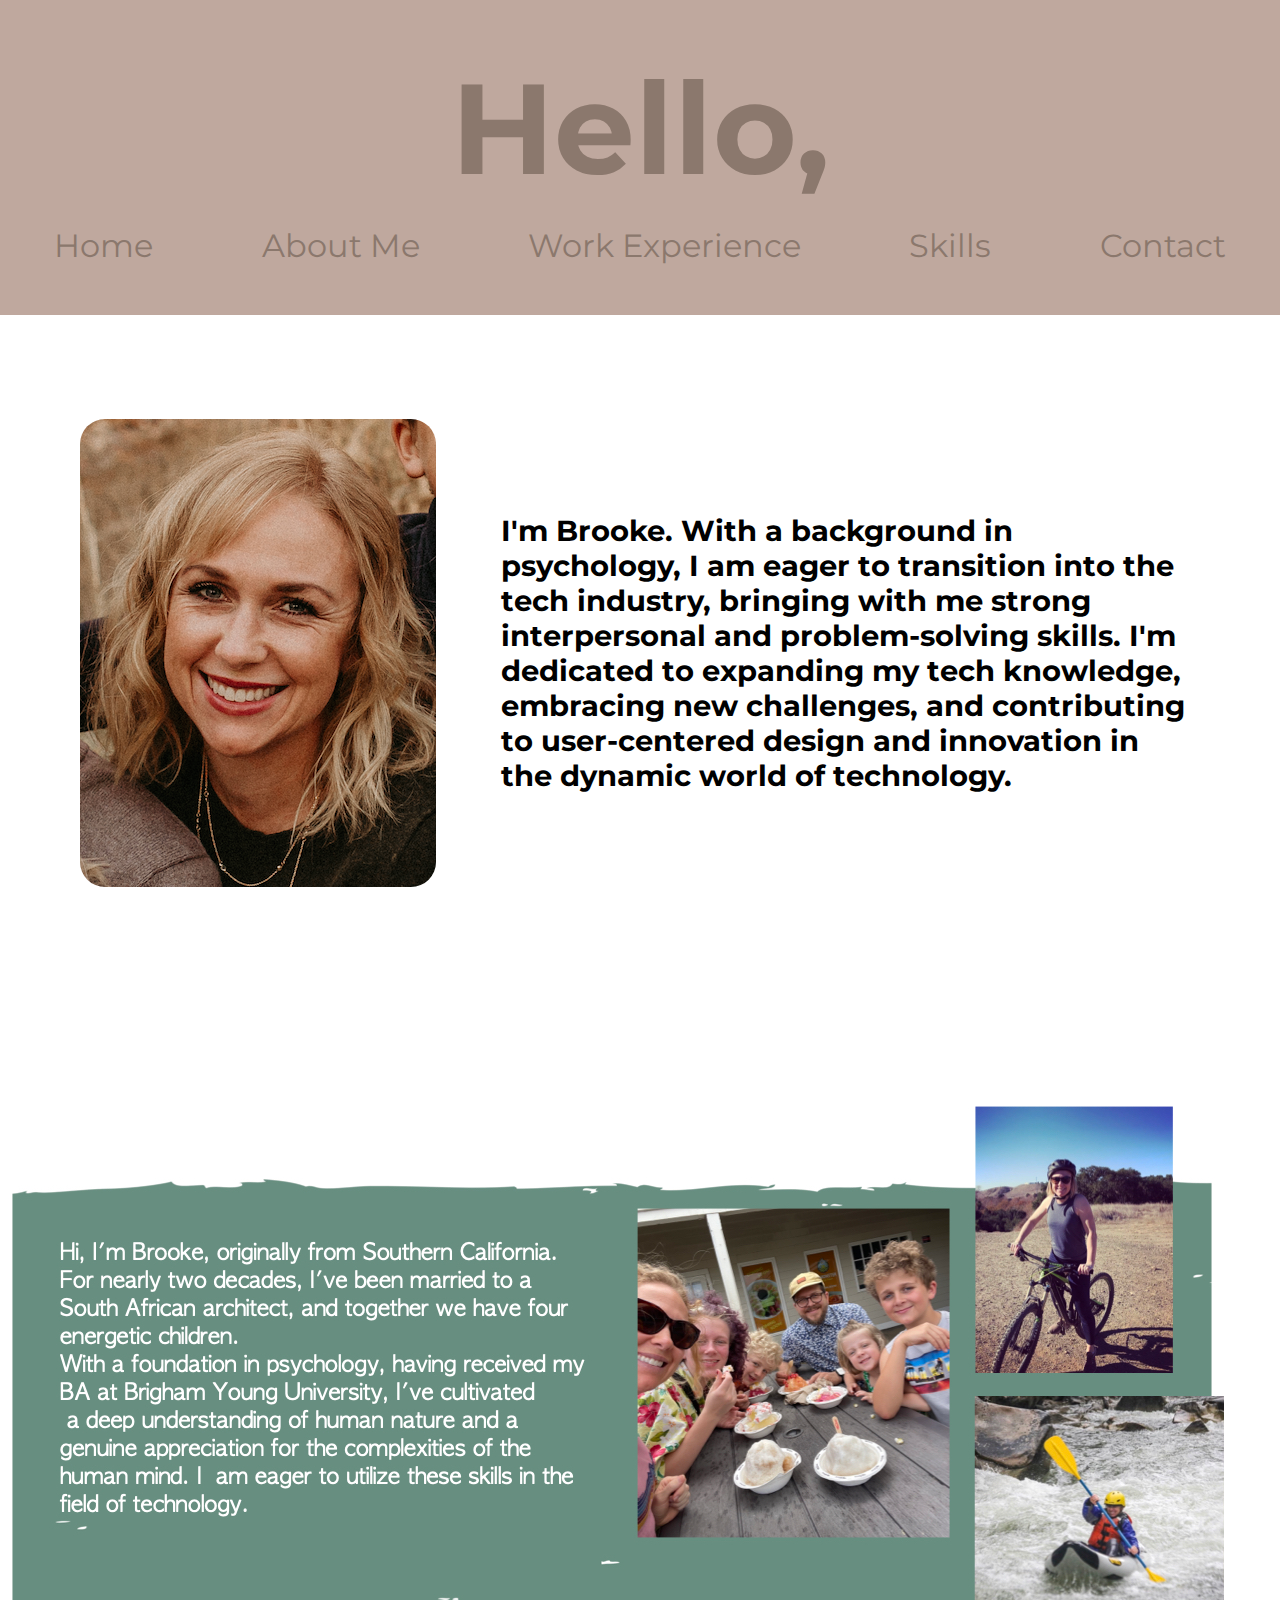
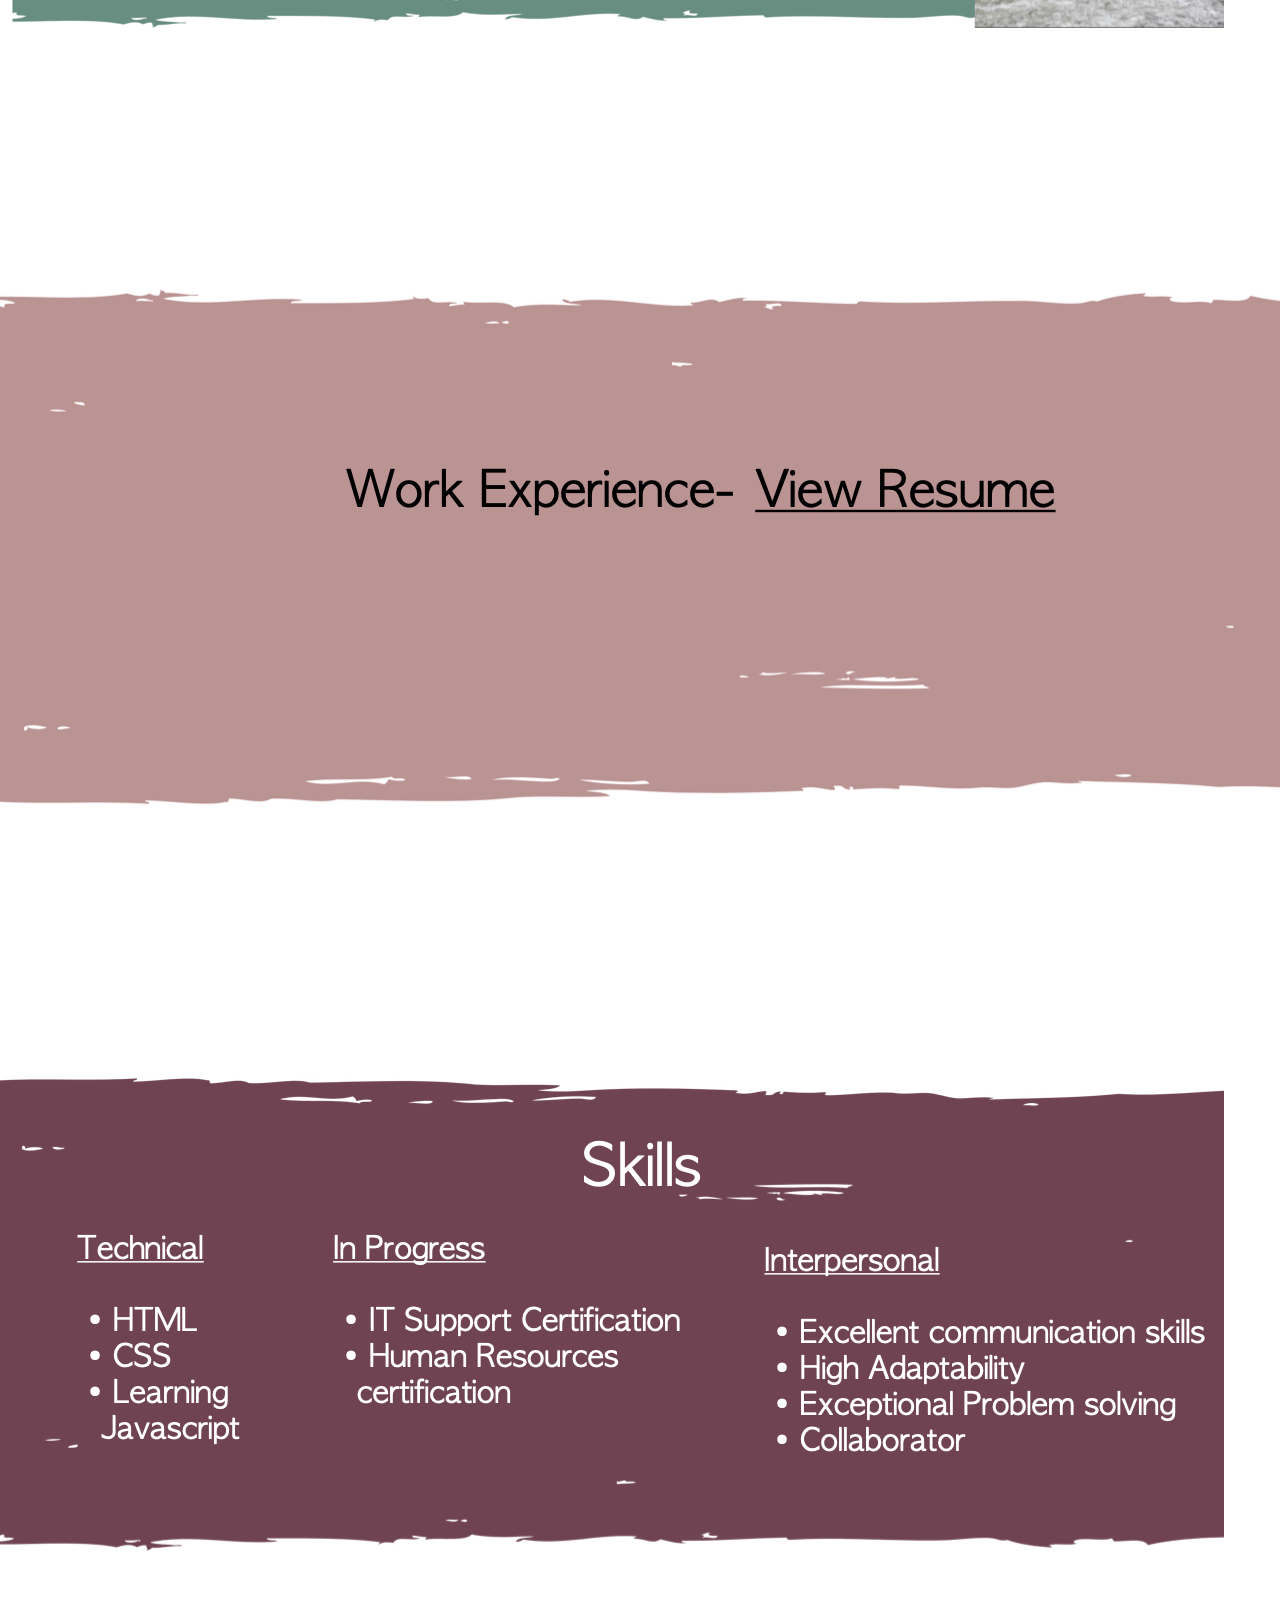
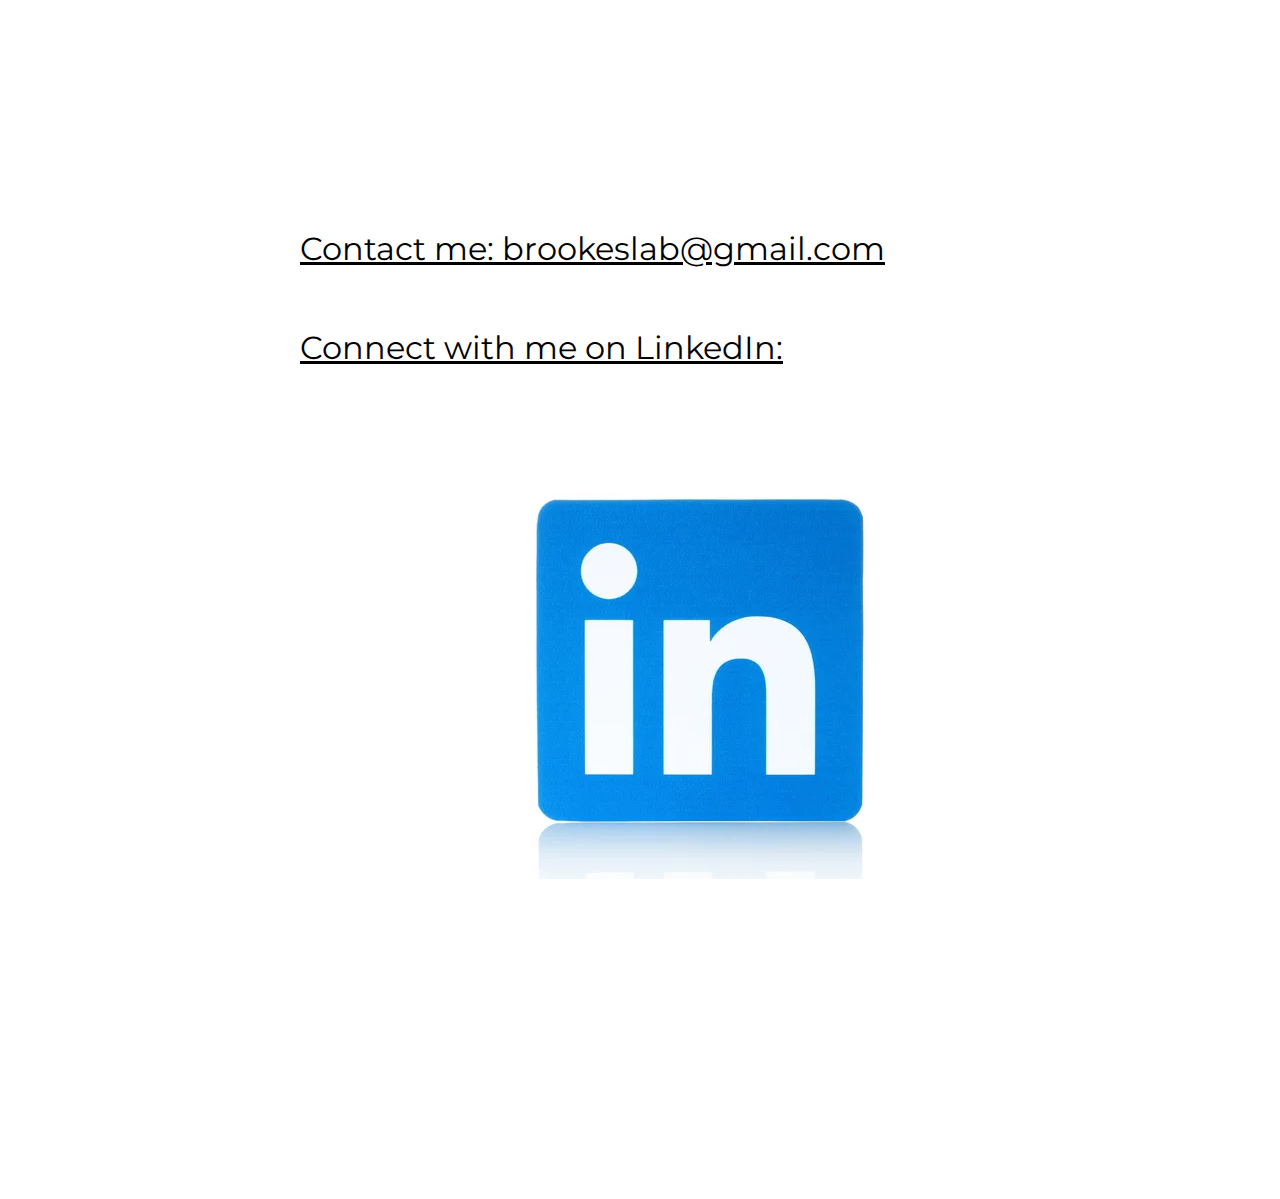
<file: index.html>
<!DOCTYPE html>
<html lang="en">
  <head>
    <meta charset="UTF-8" />
    <meta name="viewport" content="width=device-width, initial-scale=1.0" />
    <title>Brooke Website</title>
    <link rel="stylesheet" href="style.css" />
    <link rel="preconnect" href="https://fonts.googleapis.com" />
    <link rel="preconnect" href="https://fonts.gstatic.com" crossorigin />
    <link
      href="https://fonts.googleapis.com/css2?family=Montserrat:wght@100;400&display=swap"
      rel="stylesheet"
    />
   
          <style>
          .text {
            flex: 2;
            padding: 65px;
            font-family: 'Montserrat', sans-serif;
font-size: 1.8rem; 
font-weight: bold;          
}
        </style>
<style>
    .container { 
    display: flex;
    align-items: center;
    padding-top: 50px;
  padding-right: 30px;
  padding-bottom: 50px;
  padding-left: 80px;
}
</style>
            <style>
            .custom-text {
                    font-family: 'Montserrat', sans-serif;
            font-size: 2rem;
            display: flex;
            text-decoration: underline;
    align-items: center;
    padding-top: 50px;
  padding-right: 80px;
  padding-bottom: 10px;
  padding-left: 300px;
                }
            </style>
            <style>
         .selfie {
    display: flex;
    border-radius: 25px;}

            </style>
                <style>
                    /* Optional: Style the LinkedIn button */
                    .linkedin-button {
                        display: center;
                        padding: 100px 200px;
                        color: #fff;
                        border-radius: 10px;
                    }
                </style>
            

                <style>
                    .center-container {
                        display: flex;
            justify-content: space-between;
            align-items: center;
                    }
                </style>
  </head>
  <body>
    <section class="site-heading">
      <h1>Hello,</h1>

      <nav>
        <a href="#Home">Home</a>
        <a href="#About Me">About Me</a>
        <a href="#Work Experience">Work Experience</a>
        <a href="#Skills">Skills</a>
        <a href="#Contact">Contact</a>
      </nav>
    </section>

 
<br><br><br>
    <main>
    
            <body>
                
            <div class="container">
                 <img src="images/Portfolio-Image1.png" alt="selfie" class="selfie">
                 
               
                    <p class="text">
                        I'm Brooke. With a background in psychology, I am eager to transition into the tech industry, 
                        bringing with me strong interpersonal and problem-solving skills. I'm dedicated to expanding my tech knowledge, 
                        embracing new challenges, and contributing to user-centered design and innovation in the dynamic world of technology. 
                       
                    </p>
               </div>
<br><br>
<br>
<br>
<br>
<br>
<br>
<br>
      <section>
        <div class="green">
                <h1 id="About Me"></h1>
            <img src="images/family-green-final.1.jpeg" alt="family">
        </div>
        </section>
     <br><br>
     <br>
     <br><br>
     <br>
     <br>
     <br>
     <br>
     <br>
     <br>
       
<section>
<div class="pink">
        <h1 id="Work Experience"></h1>
        <img src="images/pink-bar-final.1.jpeg" alt="pink-bar">
      </div>
      </section>
      <section>
        <br><br>
        <br>
        <br>
        <br>
        <br>
        <br>
        <br>
        <br>
        <br>
            <div class="purple">
                <h1 id="Skills"></h1>
          <img src="images/purple skills-final.1.jpeg" alt="skills">
          </div>
        </section>
        </main>
<br>
<br>
<br>
<br>
<br>
<br>
<br>
<br>
<br><br>



        <body>
            <h1 id="Contact"></h1>
        <div class="center-container"></div>
      
        
  
        <p class="custom-text"> 
      Contact me: 
      brookeslab@gmail.com </p>
      <p class="custom-text"> Connect with me on LinkedIn: 
</p>

        <a href="https://www.linkedin.com/in/brooke-slabbert-a82a72a0/" target="_blank" class="linkedin-button">
            <img src="images/linkedin.jpeg" alt="LinkedIn Icon" class="linkedin-button"> Connect on LinkedIn
        </a>
    </div>
    </body>
    
    <br>
    <br>
    <br>
    <br>
    <br>
    <br>
    <br>
    <script> src="index.js"</script>
  </body>
  <br>
  <br>
  <br>
  <br>
  <br>
</html>
</file>
<file: style.css>
/* RESET RULE */
* {
     padding: 0;  
     margin: 0; 
    box-sizing: border-box;
}

.site-heading {
    background-color: #BFA89E;
    color: #8B786D;
    text-align: center;
    text-decoration: none;
    padding: 50px 0;

}
.site-heading h1 {
    font-family: 'Montserrat', sans-serif;
    font-size: 8rem;
}
.site-heading nav {
    font-family: 'Montserrat', sans-serif;
    font-size: 2rem;
    margin-top: 20px;
    display: flex;
    justify-content: space-around;

}
.site-heading a {
    text-decoration: none;
    color: inherit;

}
.container{ 
    display: flex;
    align-items: center;
    padding-left: 1500;
}
.text-box{
    padding: 20px;
}


#green-block .green-block {
    height: 200px; 
    width: 100%;
}
#purple .purpleblock {
    height: 200px;
    width: 100%;
    justify-content:flex-end;  
}
.centered {
    text-align: center;
    justify-content:space-evenly;
}

#pink .pink {
    justify-content:flex-end;  
}
#green .green {
    justify-content: center;
    max-width: 100px;
max-height: fit-content;

}
</file>
